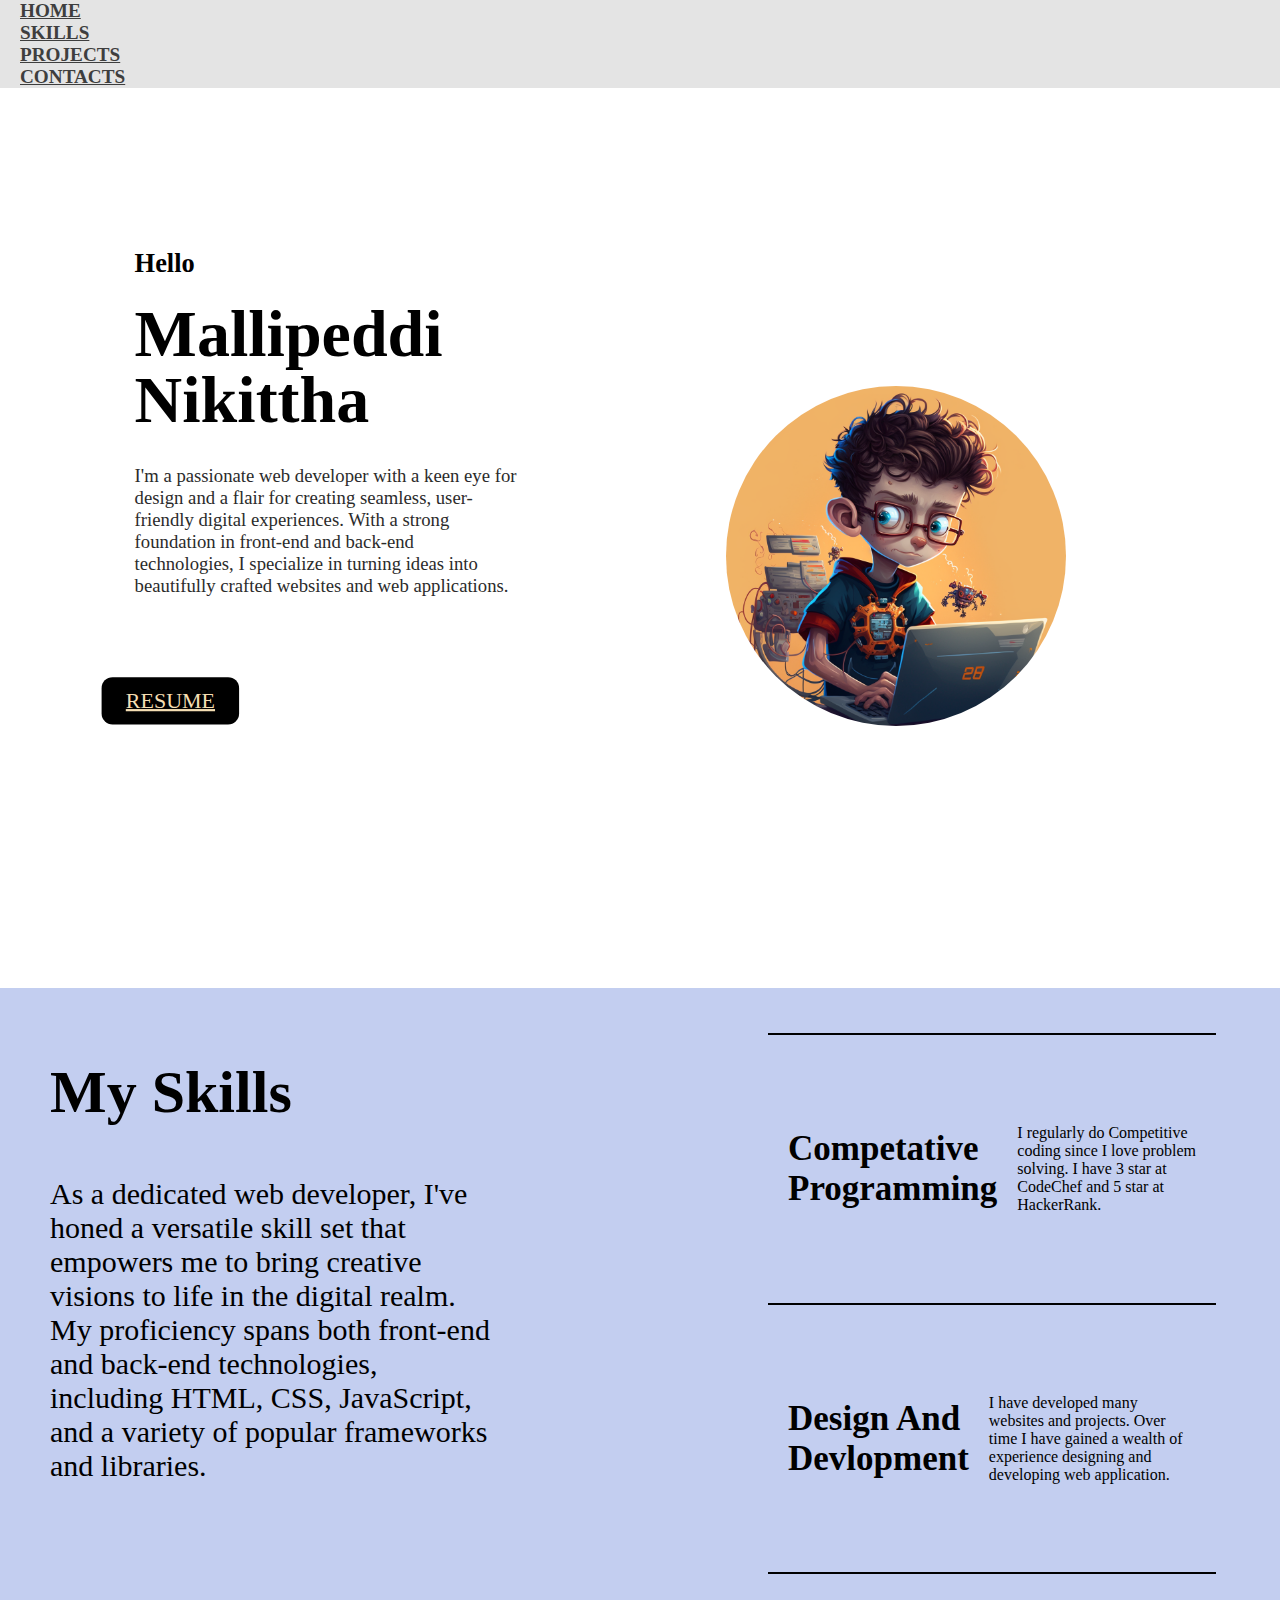
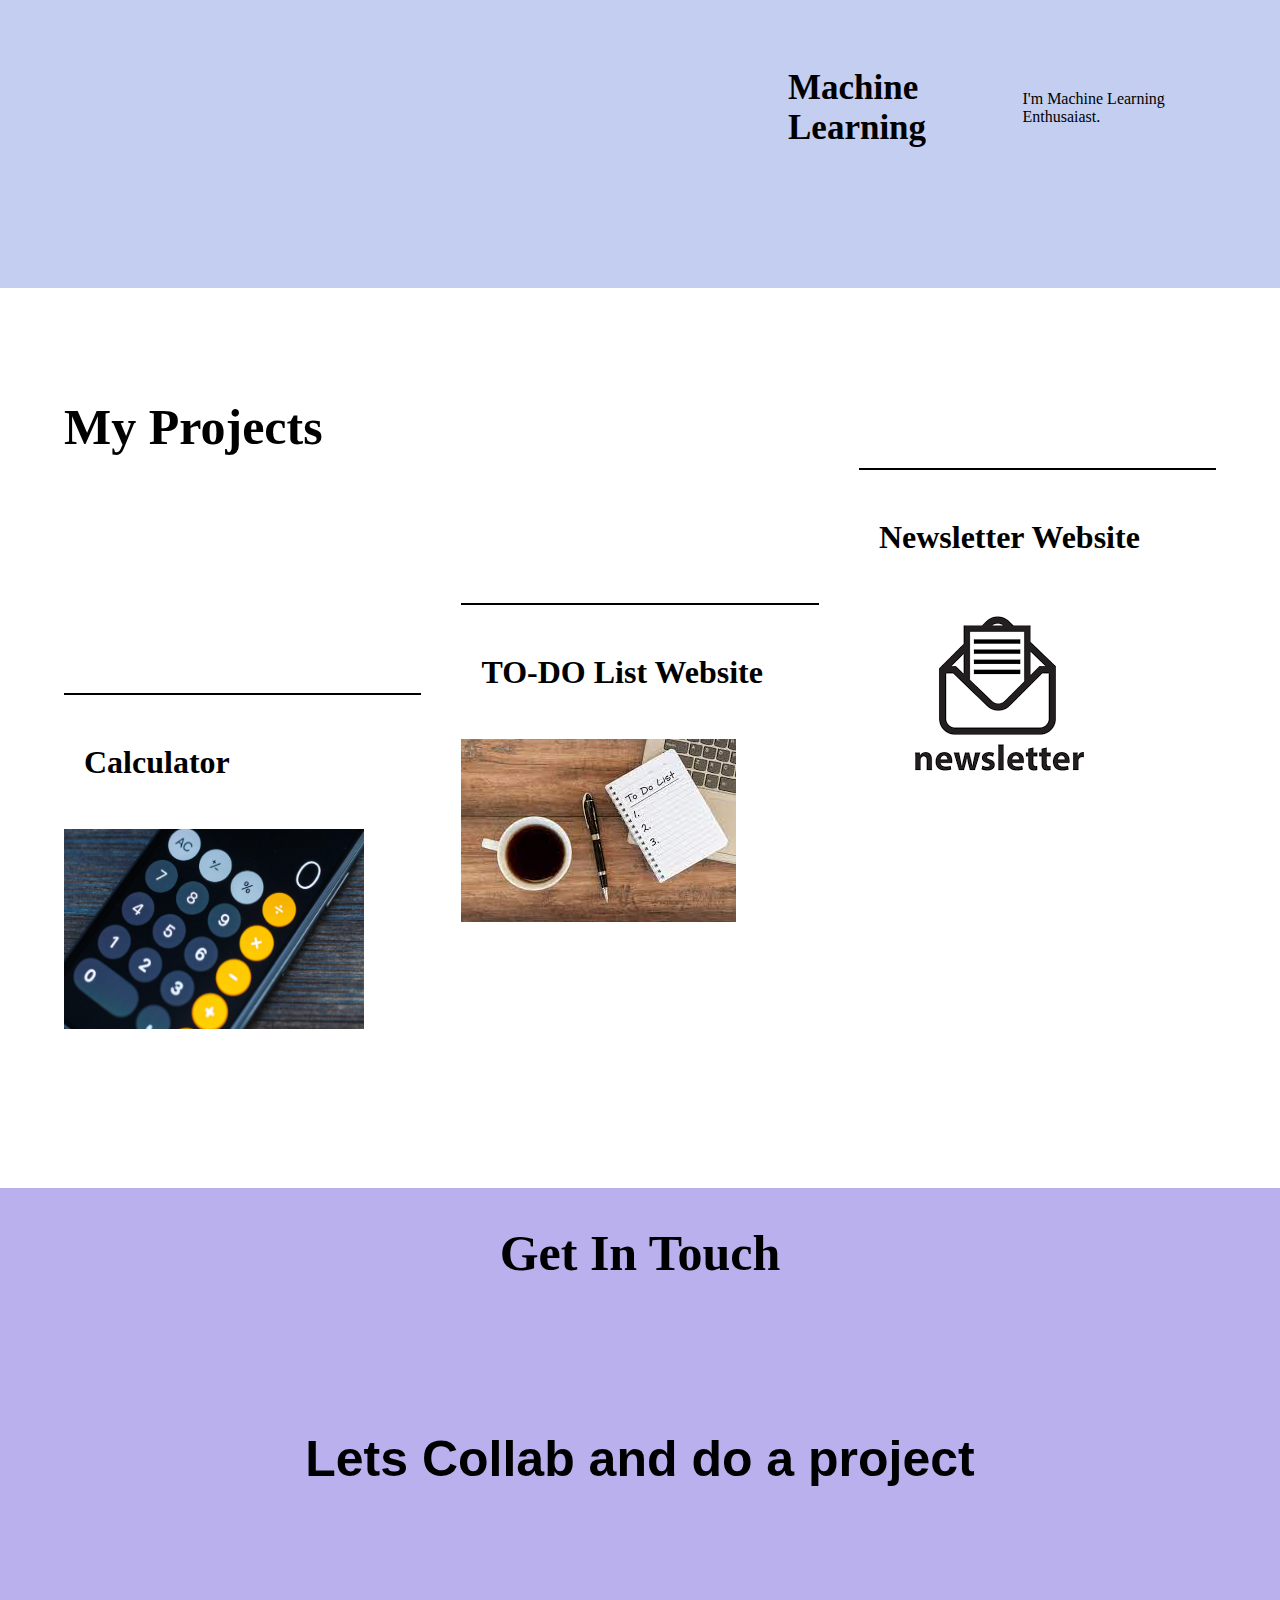
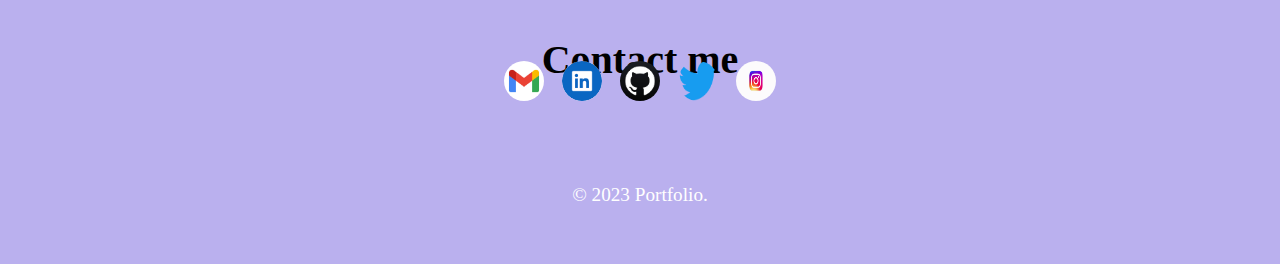
<file: portfolio-main/index.html>
<!DOCTYPE html>
<html lang="en">
  <head>
    <meta charset="UTF-8" />
    <meta http-equiv="X-UA-Compatible" content="IE=edge" />
    <meta name="viewport" content="width=device-width, initial-scale=1.0" />
    <title>Portfolio</title>
    <link rel="stylesheet" href="portfolio/index.css" />
    <link href="https://cdn.jsdelivr.net/npm/bootstrap@5.3.2/dist/css/bootstrap.min.css" rel="stylesheet" integrity="sha384-T3c6CoIi6uLrA9TneNEoa7RxnatzjcDSCmG1MXxSR1GAsXEV/Dwwykc2MPK8M2HN" crossorigin="anonymous">
    
    
  </head>
  <body>
    <header class="header_section">
      <div class="container">
        <nav class="navbar navbar-expand-lg custom_nav-container">
          <div class="collapse navbar-collapse" id="navbarSupportedContent">
            <ul class="navbar-nav mx-auto">
              <li class="nav-item active">
                <a class="nav-link" href="index.html">Home</a>
              </li>
              <li class="nav-item">
                <a class="nav-link" href="#page1">Skills</a>
              </li>
              <li class="nav-item">
                <a class="nav-link" href="#page2">Projects</a>
              </li>
              <div class="nav-item">
                <a class="nav-link" href="#page3"> Contacts</a>
              </div>
            </ul>
          </div>
        </nav>
      </div>
    </header>

    <div id="main">
      <div id="page">
       
          <img src="portfolio/portfolio.png" style="padding: 150px; border-radius: 50%;" alt="" />
        
        <div id="text">
          <h2>Hello</h2>
          <h1>Mallipeddi Nikittha</h1>
          <h4>
            I'm a passionate web developer with a keen eye for design and a
            flair for creating seamless, user-friendly digital experiences. With
            a strong foundation in front-end and back-end technologies, I
            specialize in turning ideas into beautifully crafted websites and
            web applications.
          </h4>
          <div id="buttons">
            <button id="b2">
              <a href="your_resume_link_here">RESUME </a>
            </button>
          </div>
        </div>
      </div>


      <!-- ---------------------------------------- -->
      
      <div id="page1">
        <div id="right">
          <div id="text1">
            <h1>My Skills</h1>
            <h4>
              As a dedicated web developer, I've honed a versatile skill set
              that empowers me to bring creative visions to life in the digital
              realm. My proficiency spans both front-end and back-end
              technologies, including HTML, CSS, JavaScript, and a variety of
              popular frameworks and libraries.
            </h4>
          </div>
        </div>
        <div id="left">
          <div class="box">
            <h1>Competative Programming</h1>
            <p>
              I regularly do Competitive coding since I love problem solving. I
              have 3 star at CodeChef and 5 star at HackerRank.
            </p>
          </div>
          <div class="box">
            <h1>Design And Devlopment</h1>
            <p>
              I have developed many websites and projects. Over time I have
              gained a wealth of experience designing and developing web
              application.
            </p>
          </div>
          <div class="box">
            <h1>Machine Learning</h1>
            <p>I'm Machine Learning Enthusaiast.</p>
          </div>
        </div>
      </div>



      <div id="page2">
        <div id="text4">
          <h1>My Projects</h1>
        </div>
        
        <div id="project">
          <div class="projects p1">
            <div id="text3">
              <h1>Calculator</h1>
            </div>
            <div id="image">
              <a href="your_destination_link_here">
                <img src="portfolio/calculator.webp" alt="Description of the project" />
              </a>
            </div>
          </div>
          <div class="projects p2">
            <div id="text3">
              <h1>TO-DO List Website</h1>
            </div>
            <div id="image">
              <a href="your_destination_link_here">
                <img src="portfolio/todo.jpg" alt="Description of the project" />
              </a>
            </div>
          </div>
          <div class="projects p3">
            <div id="text3">
              <h1>Newsletter Website</h1>
            </div>
            <div id="image">
              <a href="your_destination_link_here">
                <img src="portfolio/newsletter.png" alt="Description of the project" />
              </a>
            </div>
          </div>
        </div>
      </div>


      
      <section class="end">
        <div id="page3" class="contact-me">
          <br /><br />
          <h2>Get In Touch</h2>
          <br />

          <h2 class="collab">Lets Collab and do a project</h2>
          <br />

          <p>Contact me</p>
          <br />

          <a class="btn" href=""
            ><img src="portfolio/gmail.png" width="40px" height="40px"
          /></a>


          <a class="btn" href=""
            ><img src="portfolio/linkdln.png" width="40px" height="40px"
          /></a>

          <a class="btn" href=""
            ><img src="portfolio/github.jpg" width="40px" height="40px"
          /></a>

          <a class="btn" href=""
            ><img src="portfolio/twitter.png" width="40px" height="40px"
          /></a>

          <a class="btn" href=""
            ><img src="portfolio/insta.webp" width="40px" height="40px"
          /></a>
        </div>

        <div class="bottom-container">
          <div style="width: 50%; margin-left: auto; margin-right: auto">
            <br>
            <p class="copyright">© 2023 Portfolio.</p>
          </div>
        </div>
      </section>
    </div>
   
  </body>
</html>
</file>
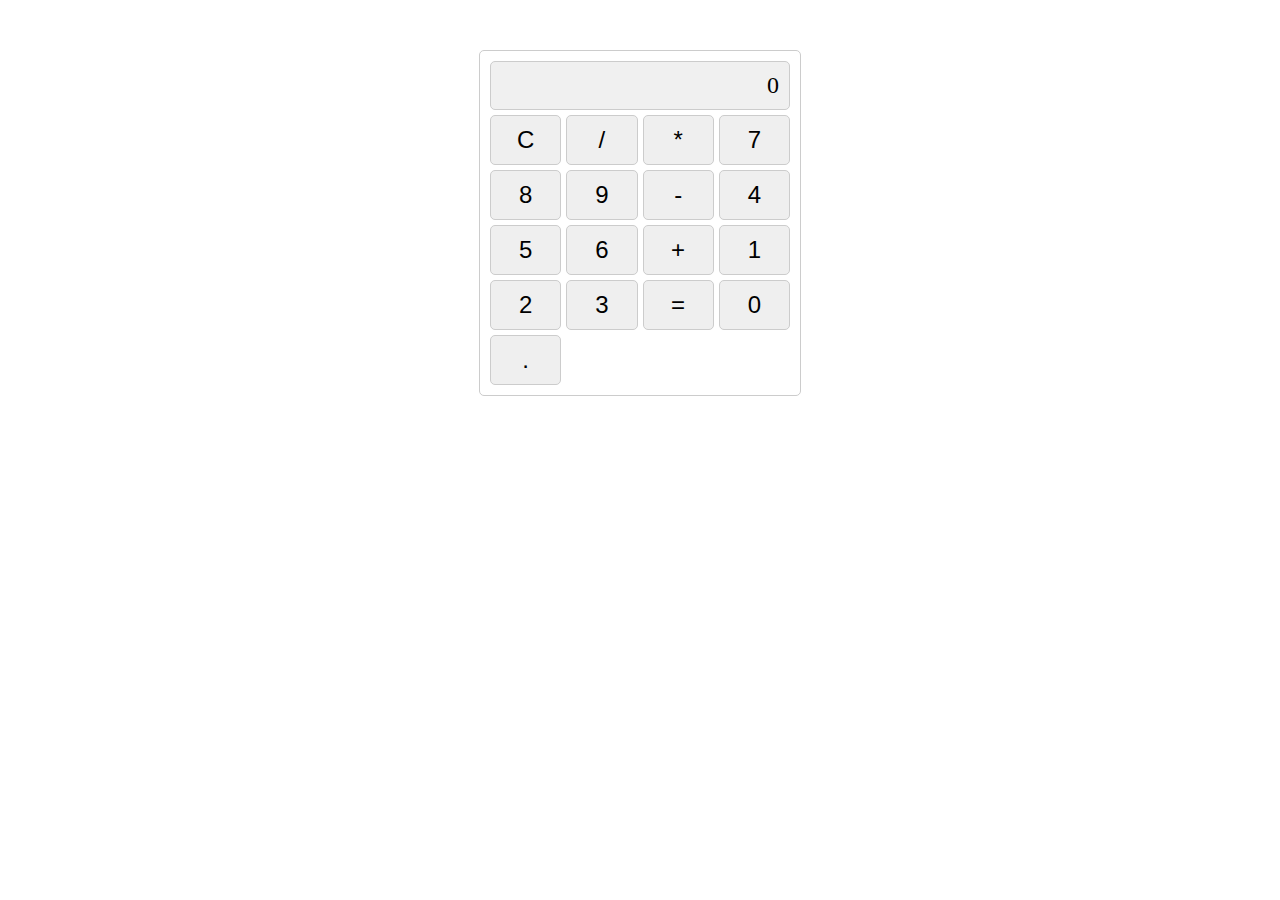
<file: project/index.html>
<!DOCTYPE html>
<html lang="en">
<head>
    <meta charset="UTF-8">
    <meta name="viewport" content="width=device-width, initial-scale=1.0">
    <title>Basic Calculator</title>
    <link rel="stylesheet" href="styles.css">
</head>
<body>
    <div class="calculator">
        <div class="display" id="display">0</div>
        <button onclick="clearDisplay()">C</button>
        <button onclick="appendToDisplay('/')">/</button>
        <button onclick="appendToDisplay('*')">*</button>
        <button onclick="appendToDisplay('7')">7</button>
        <button onclick="appendToDisplay('8')">8</button>
        <button onclick="appendToDisplay('9')">9</button>
        <button onclick="appendToDisplay('-')">-</button>
        <button onclick="appendToDisplay('4')">4</button>
        <button onclick="appendToDisplay('5')">5</button>
        <button onclick="appendToDisplay('6')">6</button>
        <button onclick="appendToDisplay('+')">+</button>
        <button onclick="appendToDisplay('1')">1</button>
        <button onclick="appendToDisplay('2')">2</button>
        <button onclick="appendToDisplay('3')">3</button>
        <button onclick="calculate()">=</button>
        <button onclick="appendToDisplay('0')">0</button>
        <button onclick="appendToDisplay('.')">.</button>
    </div>

    <script src="script.js"></script>
</body>
</html>
</file>
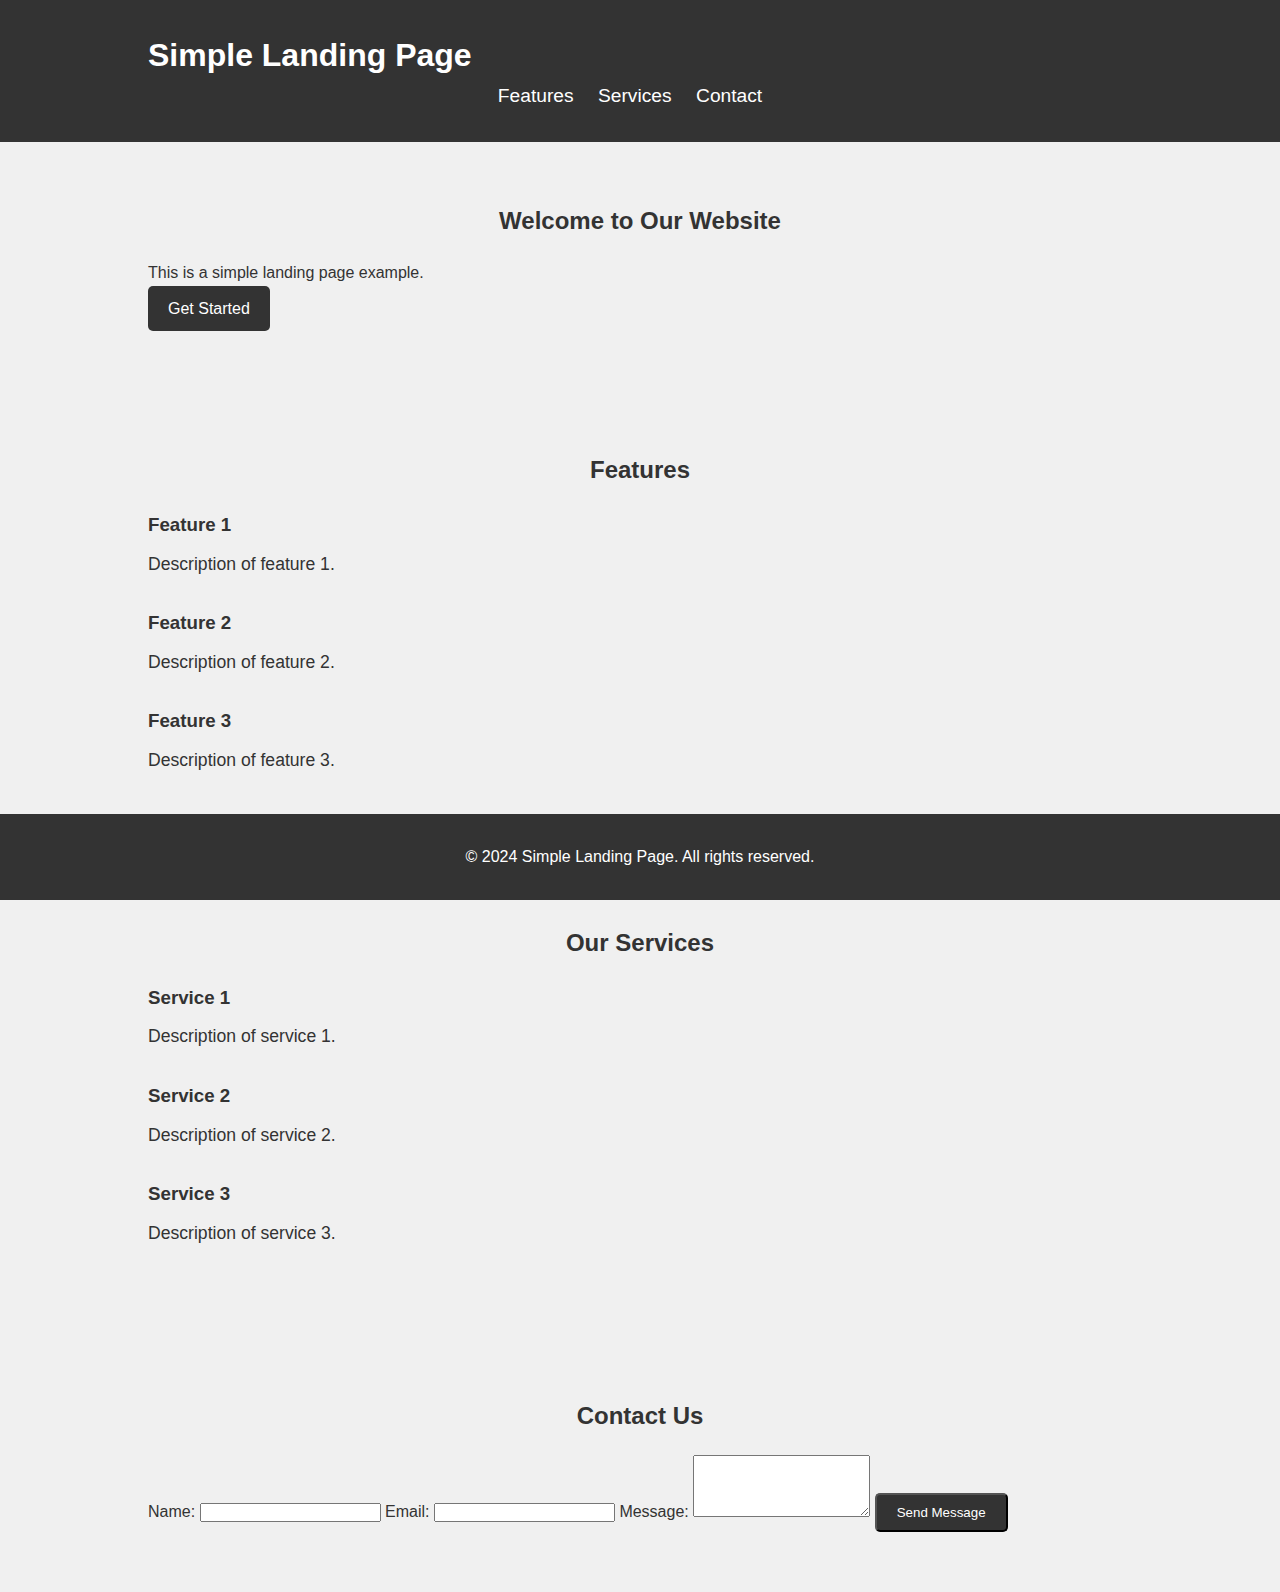
<file: project2/index.html>
<!DOCTYPE html>
<html lang="en">
<head>
    <meta charset="UTF-8">
    <meta name="viewport" content="width=device-width, initial-scale=1.0">
    <title>Simple Landing Page</title>
    <link rel="stylesheet" href="styles.css">
</head>
<body>
    <header>
        <div class="container">
            <h1>Simple Landing Page</h1>
            <nav>
                <ul>
                    <li><a href="#features">Features</a></li>
                    <li><a href="#services">Services</a></li>
                    <li><a href="#contact">Contact</a></li>
                </ul>
            </nav>
        </div>
    </header>

    <section id="hero">
        <div class="container">
            <h2>Welcome to Our Website</h2>
            <p>This is a simple landing page example.</p>
            <a href="#contact" class="btn">Get Started</a>
        </div>
    </section>

    <section id="features">
        <div class="container">
            <h2>Features</h2>
            <div class="feature">
                <h3>Feature 1</h3>
                <p>Description of feature 1.</p>
            </div>
            <div class="feature">
                <h3>Feature 2</h3>
                <p>Description of feature 2.</p>
            </div>
            <div class="feature">
                <h3>Feature 3</h3>
                <p>Description of feature 3.</p>
            </div>
        </div>
    </section>

    <section id="services">
        <div class="container">
            <h2>Our Services</h2>
            <div class="service">
                <h3>Service 1</h3>
                <p>Description of service 1.</p>
            </div>
            <div class="service">
                <h3>Service 2</h3>
                <p>Description of service 2.</p>
            </div>
            <div class="service">
                <h3>Service 3</h3>
                <p>Description of service 3.</p>
            </div>
        </div>
    </section>

    <section id="contact">
        <div class="container">
            <h2>Contact Us</h2>
            <form>
                <label for="name">Name:</label>
                <input type="text" id="name" name="name" required>
                <label for="email">Email:</label>
                <input type="email" id="email" name="email" required>
                <label for="message">Message:</label>
                <textarea id="message" name="message" rows="4" required></textarea>
                <button type="submit" class="btn">Send Message</button>
            </form>
        </div>
    </section>

    <footer>
        <div class="container">
            <p>&copy; 2024 Simple Landing Page. All rights reserved.</p>
        </div>
    </footer>

</body>
</html>
</file>
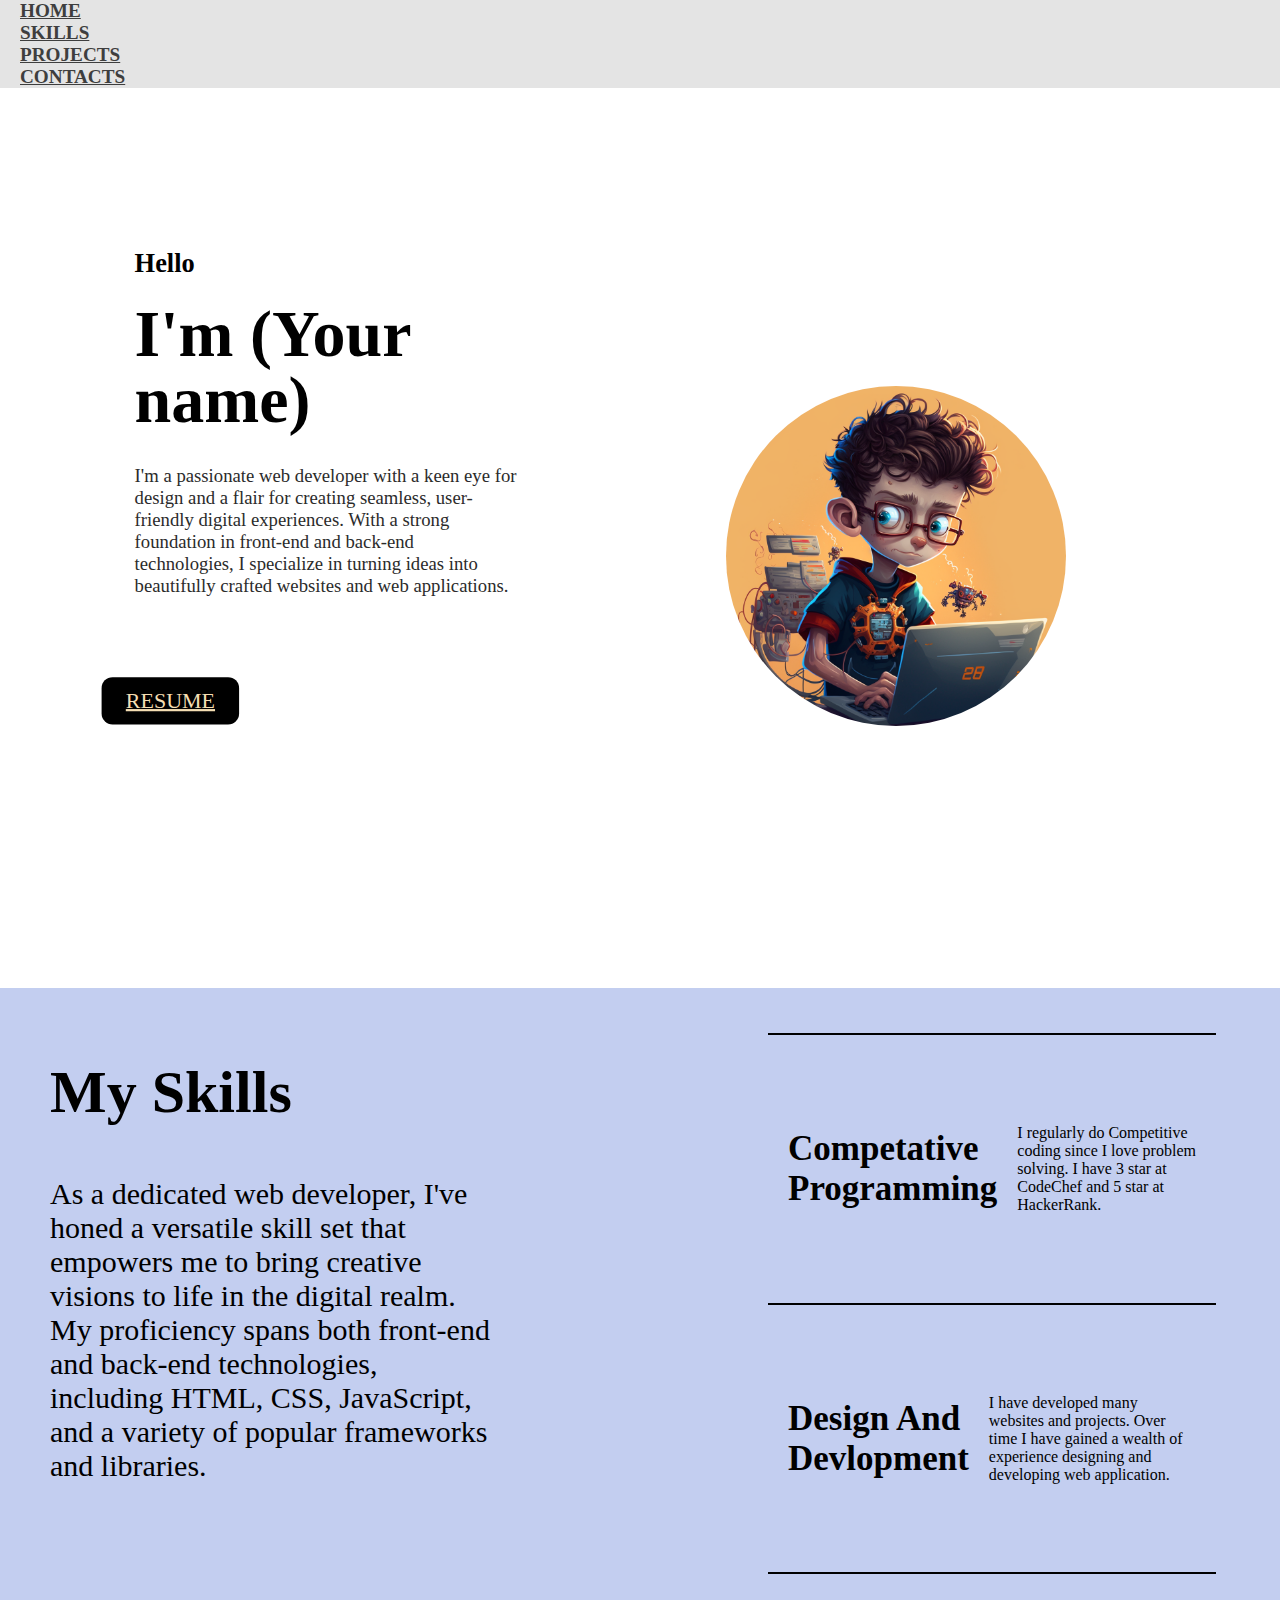
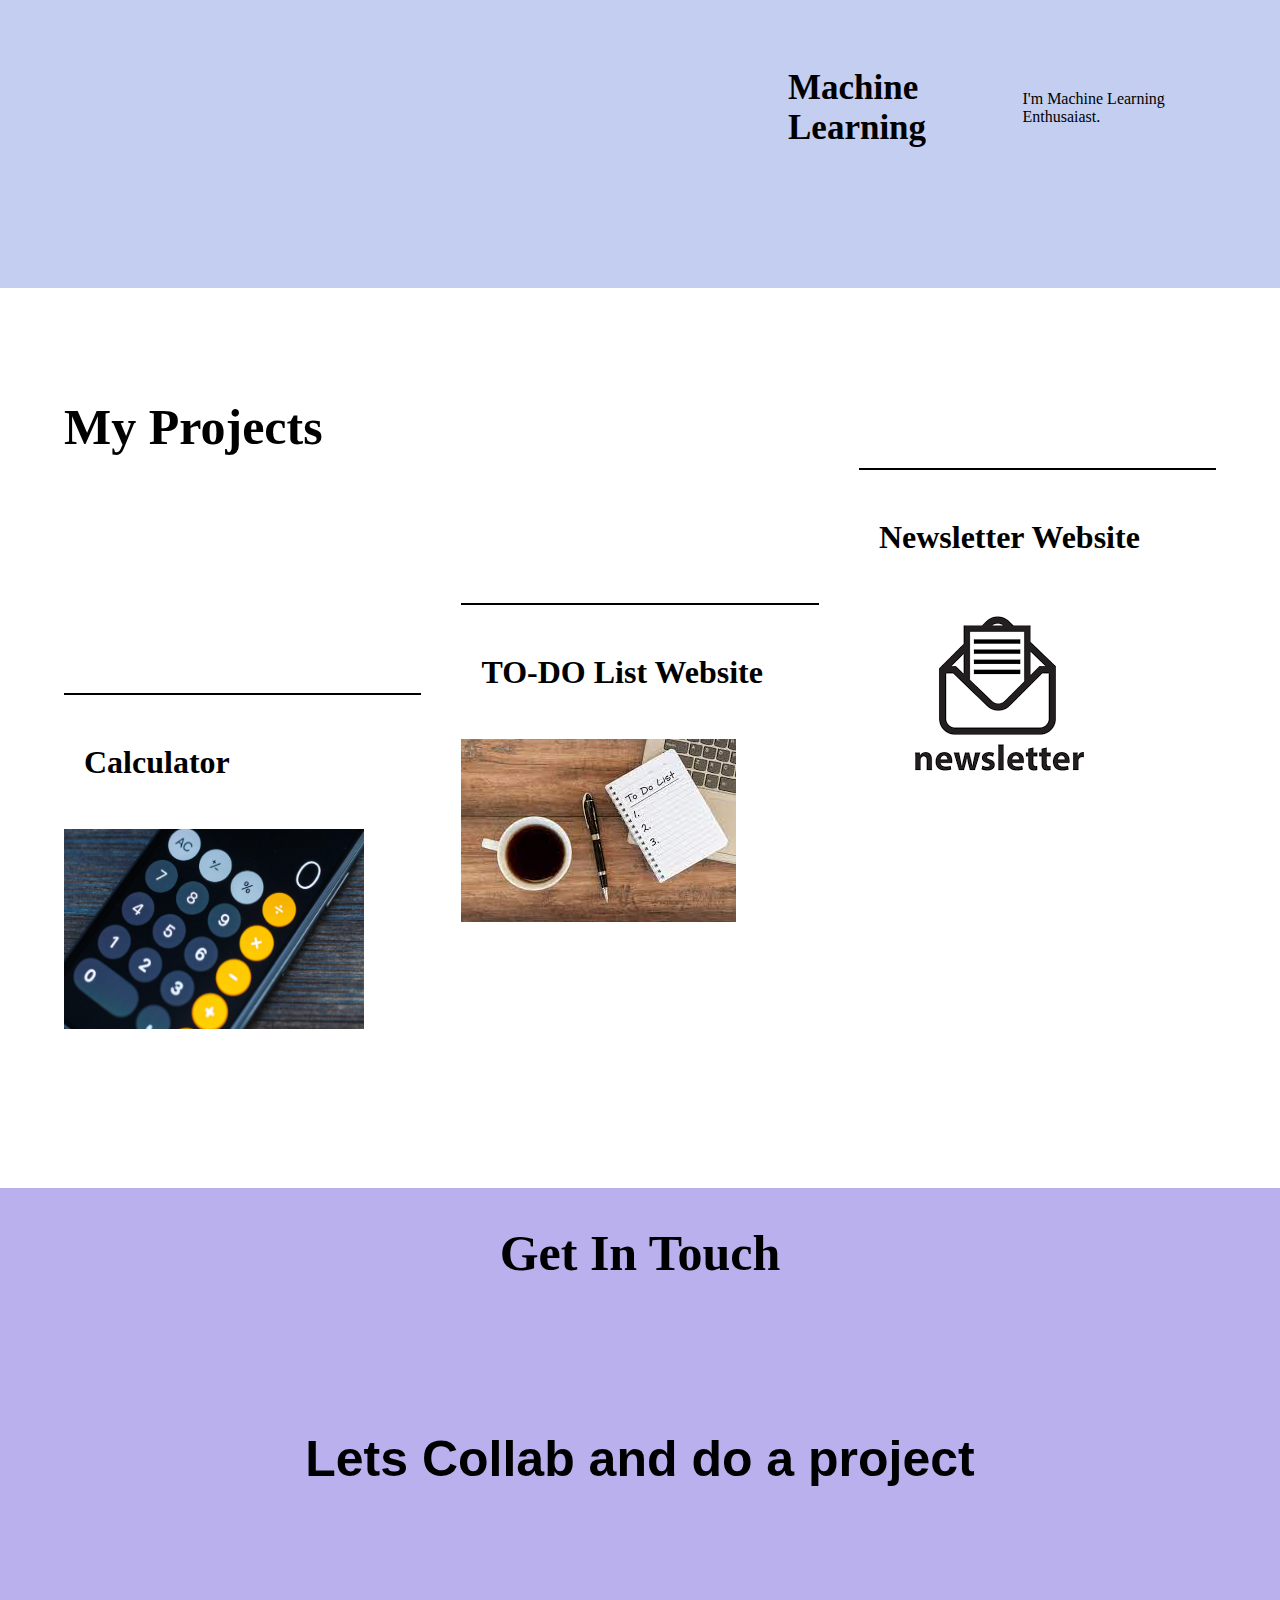
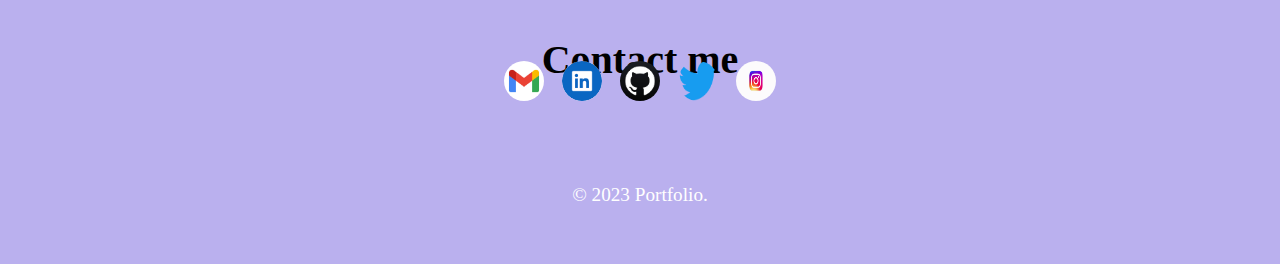
<file: portfolio-main/portfolio/index.html>
<!DOCTYPE html>
<html lang="en">
  <head>
    <meta charset="UTF-8" />
    <meta http-equiv="X-UA-Compatible" content="IE=edge" />
    <meta name="viewport" content="width=device-width, initial-scale=1.0" />
    <title>Portfolio</title>
    <link rel="stylesheet" href="index.css" />
    <link href="https://cdn.jsdelivr.net/npm/bootstrap@5.3.2/dist/css/bootstrap.min.css" rel="stylesheet" integrity="sha384-T3c6CoIi6uLrA9TneNEoa7RxnatzjcDSCmG1MXxSR1GAsXEV/Dwwykc2MPK8M2HN" crossorigin="anonymous">
    
    
  </head>
  <body>
    <header class="header_section">
      <div class="container">
        <nav class="navbar navbar-expand-lg custom_nav-container">
          <div class="collapse navbar-collapse" id="navbarSupportedContent">
            <ul class="navbar-nav mx-auto">
              <li class="nav-item active">
                <a class="nav-link" href="index.html">Home</a>
              </li>
              <li class="nav-item">
                <a class="nav-link" href="#page1">Skills</a>
              </li>
              <li class="nav-item">
                <a class="nav-link" href="#page2">Projects</a>
              </li>
              <div class="nav-item">
                <a class="nav-link" href="#page3"> Contacts</a>
              </div>
            </ul>
          </div>
        </nav>
      </div>
    </header>

    <div id="main">
      <div id="page">
       
          <img src="./portfolio.png" style="padding: 150px; border-radius: 50%;" alt="" />
        
        <div id="text">
          <h2>Hello</h2>
          <h1>I'm (Your name)</h1>
          <h4>
            I'm a passionate web developer with a keen eye for design and a
            flair for creating seamless, user-friendly digital experiences. With
            a strong foundation in front-end and back-end technologies, I
            specialize in turning ideas into beautifully crafted websites and
            web applications.
          </h4>
          <div id="buttons">
            <button id="b2">
              <a href="your_resume_link_here">RESUME </a>
            </button>
          </div>
        </div>
      </div>


      <!-- ---------------------------------------- -->
      
      <div id="page1">
        <div id="right">
          <div id="text1">
            <h1>My Skills</h1>
            <h4>
              As a dedicated web developer, I've honed a versatile skill set
              that empowers me to bring creative visions to life in the digital
              realm. My proficiency spans both front-end and back-end
              technologies, including HTML, CSS, JavaScript, and a variety of
              popular frameworks and libraries.
            </h4>
          </div>
        </div>
        <div id="left">
          <div class="box">
            <h1>Competative Programming</h1>
            <p>
              I regularly do Competitive coding since I love problem solving. I
              have 3 star at CodeChef and 5 star at HackerRank.
            </p>
          </div>
          <div class="box">
            <h1>Design And Devlopment</h1>
            <p>
              I have developed many websites and projects. Over time I have
              gained a wealth of experience designing and developing web
              application.
            </p>
          </div>
          <div class="box">
            <h1>Machine Learning</h1>
            <p>I'm Machine Learning Enthusaiast.</p>
          </div>
        </div>
      </div>



      <div id="page2">
        <div id="text4">
          <h1>My Projects</h1>
        </div>
        
        <div id="project">
          <div class="projects p1">
            <div id="text3">
              <h1>Calculator</h1>
            </div>
            <div id="image">
              <a href="your_destination_link_here">
                <img src="./calculator.webp" alt="Description of the project" />
              </a>
            </div>
          </div>
          <div class="projects p2">
            <div id="text3">
              <h1>TO-DO List Website</h1>
            </div>
            <div id="image">
              <a href="your_destination_link_here">
                <img src="./todo.jpg" alt="Description of the project" />
              </a>
            </div>
          </div>
          <div class="projects p3">
            <div id="text3">
              <h1>Newsletter Website</h1>
            </div>
            <div id="image">
              <a href="your_destination_link_here">
                <img src="./newsletter.png" alt="Description of the project" />
              </a>
            </div>
          </div>
        </div>
      </div>


      
      <section class="end">
        <div id="page3" class="contact-me">
          <br /><br />
          <h2>Get In Touch</h2>
          <br />

          <h2 class="collab">Lets Collab and do a project</h2>
          <br />

          <p>Contact me</p>
          <br />

          <a class="btn" href=""
            ><img src="./gmail.png" width="40px" height="40px"
          /></a>


          <a class="btn" href=""
            ><img src="./linkdln.png" width="40px" height="40px"
          /></a>

          <a class="btn" href=""
            ><img src="./github.jpg" width="40px" height="40px"
          /></a>

          <a class="btn" href=""
            ><img src="./twitter.png" width="40px" height="40px"
          /></a>

          <a class="btn" href=""
            ><img src="./insta.webp" width="40px" height="40px"
          /></a>
        </div>

        <div class="bottom-container">
          <div style="width: 50%; margin-left: auto; margin-right: auto">
            <br>
            <p class="copyright">© 2023 Portfolio.</p>
          </div>
        </div>
      </section>
    </div>
   
  </body>
</html>
</file>
<file: portfolio-main/portfolio/index.css>
*{
      margin: 0%;
      padding: 0%;
      box-sizing: border-box;
      font-family: montserrat;
  }
  html,body{
      height: 100%;
      width: 100%;
  }
  #main{
      position: relative;
      overflow: hidden;
  }
  #page{
      position: relative;
      height: 100vh;
      width: 100vw;
      background-color: #fff;
  }
  #page>img{
      position: absolute;
      right: 5%;
      top: 52%;
      transform: translateY(-50%);
      width: 50%;
  }
  #page>#nav{
      display: flex;
      align-items: center;
      justify-content: space-between;
      padding: 0px 30px;
      position: absolute;
      z-index: 9;
      height: 10%;
      width: 100%;
  }
  #center-nav{
      display: flex;
      gap: 20px;
      text-align: center;
  }
  #center-nav>a{
      text-decoration: none;
      color: #000;
      font-weight: 500;
      font-size: 18px;
      text-align: center;
  }
  #nav>input{
      padding: 10px 5px;
      border-radius: 10px;
      border: 1px solid #dadada;
      text-transform: uppercase;
  }
  #text{
      padding: 30px 50px;
      position: relative;
      top: 18%;
      left: 8%;
      height: 75%;
      width: 35%;
      scale: 1.1;
  }
  #text>h1{
      font-size: 60px;
      line-height: 1;
      margin-top: 20px;
  }
  #text>h4{
      margin-top: 30px;
      color: #2b2b2b;
      font-size: 17px;
      font-weight: 500;
  }
 
  #buttons{
      position: absolute;
      left: 0%;
      bottom: 18%;
      height: 20%;
      width: 100%;
  }
  #buttons>button{
      padding: 10px 22px ;
      border-radius: 10px;
      border: none;
      font-weight: 500;
  }
  #buttons>button>a{
      font-size: 20px;
      color: wheat;
  }
  #buttons>#b2{
      margin-left: 20px;
      
      background-color: black;
  }
  
  #page1{
      position: relative;
      height: 100vh;
      width: 100vw;
      background-color: #c3cef0;
      /* padding: 50px; */
  }
  #page1>#left{
      position: absolute;
      right: 5%;
      height: 90%;
      top: 50%;
      transform: translateY(-50%);
      width: 35%;
      /* padding: 50px; */
  }
  #left>.box{
      display: flex;
      align-items: center;
      justify-content: space-between;
      padding: 0px 20px;
      height: 33.3%;
      width: 100%;
      border-top: 2px solid #000;
  }
  #left>.box>h4{
      font-size: 30px;
  }
  
  #left>.box>h1{
      font-size: 35px;
  }
  #left>.box>p{
      margin-left: 20px;
  }
  
  #text1{
      margin: 50px 50px;
      height: 30%;
      width: 50%;
      position: absolute;
      z-index: 9;
  }
  #text1>h1{
      font-size: 60px;
      margin-top: 20px;
  }
  #text1>h4{
      font-size: 30px;
      color:black;
      font-weight: 500;
      width: 70%;
      margin-top: 50px;
  }
  #text1>h5{
      color: #8873EF;
      transform: rotate(-20deg);
      position: absolute;
      left: -2%;
  }

  #page2{
      position: relative;
      height: 100vh;
      width: 100vw;
      background-color: #fff;
  }
  #project{
      display: flex;
      align-items: center;
      justify-content: space-between;
      height: 50%;
      width: 90%;
      position: absolute;
      left: 50%;
      transform: translateX(-50%);
      bottom: 5%;
  }
  .projects{
      border-top: 2px solid #000;
      height: 100%;
      width: 31%;
  }
  #text3{
      display: flex;
      align-items: center;
      justify-content: space-between;
      padding: 0px 20px;
      height: 30%;
      width: 100%;
  }
  #image{
      height: 70%;
      width: 100%;
  }
  #image>img{
      height: 100%;
      width: 100%;
      object-fit: cover;
  }
  .p1 img{
      height: 200px;
      width: 300px;
  }
  .p2{
      position: relative;
      top: -20%;
  }
  .p3{
      position: relative;
      top: -50%;
  }
  #text4{
      position: absolute;
      top: 10%;
      left: 5%;
      height: 20%;
      width: 30%;
  }
  #text4>h1{
      margin-top: 20px;
      font-size: 50px;
  }
  


.end{
      background-color: #bab0ee;
      text-align: center;
      padding-bottom: 50px;

}
.contact-me p
{
      font-size: 40px;
}
.contact-me h2
{
      font-size: 50px;
}
.contact-me p
{
      font-size: 40px;
}
  .contact-me{
      width: 100%;
      height: 570px;
      font-weight: bold;
      position: relative;
    }
    .collab{
      font-size: 3.1rem;
      font-family: 'Montserrat', sans-serif;
      display: block;
      font-weight: bolder;
      margin: 100px auto;
      padding: 30px 0;
    }
    .copyright{
      color:white;
      font-size: 1.2rem;
      margin: 0;
      padding: 8px 0 8px 0;
    }
    .btn{
      padding:7px 7px;
    }
    .btn > img{
        border-radius: 50%;
        position: relative;
        bottom: 40px;
    }
   
    
    .nav-item > a{
        color:#3e3e3e !important ;
        font-size: 1.2rem;
        font-weight: 600;
        margin: 7px 20px;
        text-transform: uppercase;
    }
    .header_section{
        background-color: #2222221f;
    }
</file>
<file: project/styles.css>
.calculator {
    width: 300px;
    margin: 50px auto;
    padding: 10px;
    border: 1px solid #ccc;
    border-radius: 5px;
    text-align: center;
    display: grid;
    grid-template-columns: repeat(4, 1fr);
    gap: 5px;
}

.calculator button {
    padding: 10px;
    font-size: 1.5em;
    border: 1px solid #ccc;
    border-radius: 5px;
    cursor: pointer;
    transition: background-color 0.3s;
}

.calculator button:hover {
    background-color: #f0f0f0;
}

.display {
    grid-column: span 4;
    padding: 10px;
    background-color: #f0f0f0;
    border: 1px solid #ccc;
    border-radius: 5px;
    font-size: 1.5em;
    text-align: right;
    overflow: hidden;
}
</file>
<file: project2/styles.css>
/* Basic Reset */
* {
    margin: 0;
    padding: 0;
    box-sizing: border-box;
}

body {
    font-family: Arial, sans-serif;
    line-height: 1.6;
    background-color: #f0f0f0;
    color: #333;
}

.container {
    width: 80%;
    margin: 0 auto;
    padding: 20px;
}

header {
    background-color: #333;
    color: #fff;
    padding: 10px 0;
}

header h1 {
    margin: 0;
    padding: 0;
    font-size: 2em;
}

header nav ul {
    list-style-type: none;
    text-align: center;
}

header nav ul li {
    display: inline;
    margin-right: 20px;
}

header nav ul li a {
    color: #fff;
    text-decoration: none;
    font-size: 1.2em;
}

header nav ul li a:hover {
    text-decoration: underline;
}

section {
    padding: 40px 0;
}

section h2 {
    text-align: center;
    margin-bottom: 20px;
}

.feature, .service {
    margin-bottom: 30px;
}

.feature h3, .service h3 {
    margin-bottom: 10px;
}

.feature p, .service p {
    font-size: 1.1em;
}

.btn {
    display: inline-block;
    padding: 10px 20px;
    background-color: #333;
    color: #fff;
    text-decoration: none;
    border-radius: 5px;
    transition: background-color 0.3s;
}

.btn:hover {
    background-color: #555;
}

footer {
    background-color: #333;
    color: #fff;
    text-align: center;
    padding: 10px 0;
    position: absolute;
    bottom: 0;
    width: 100%;
}
</file>
